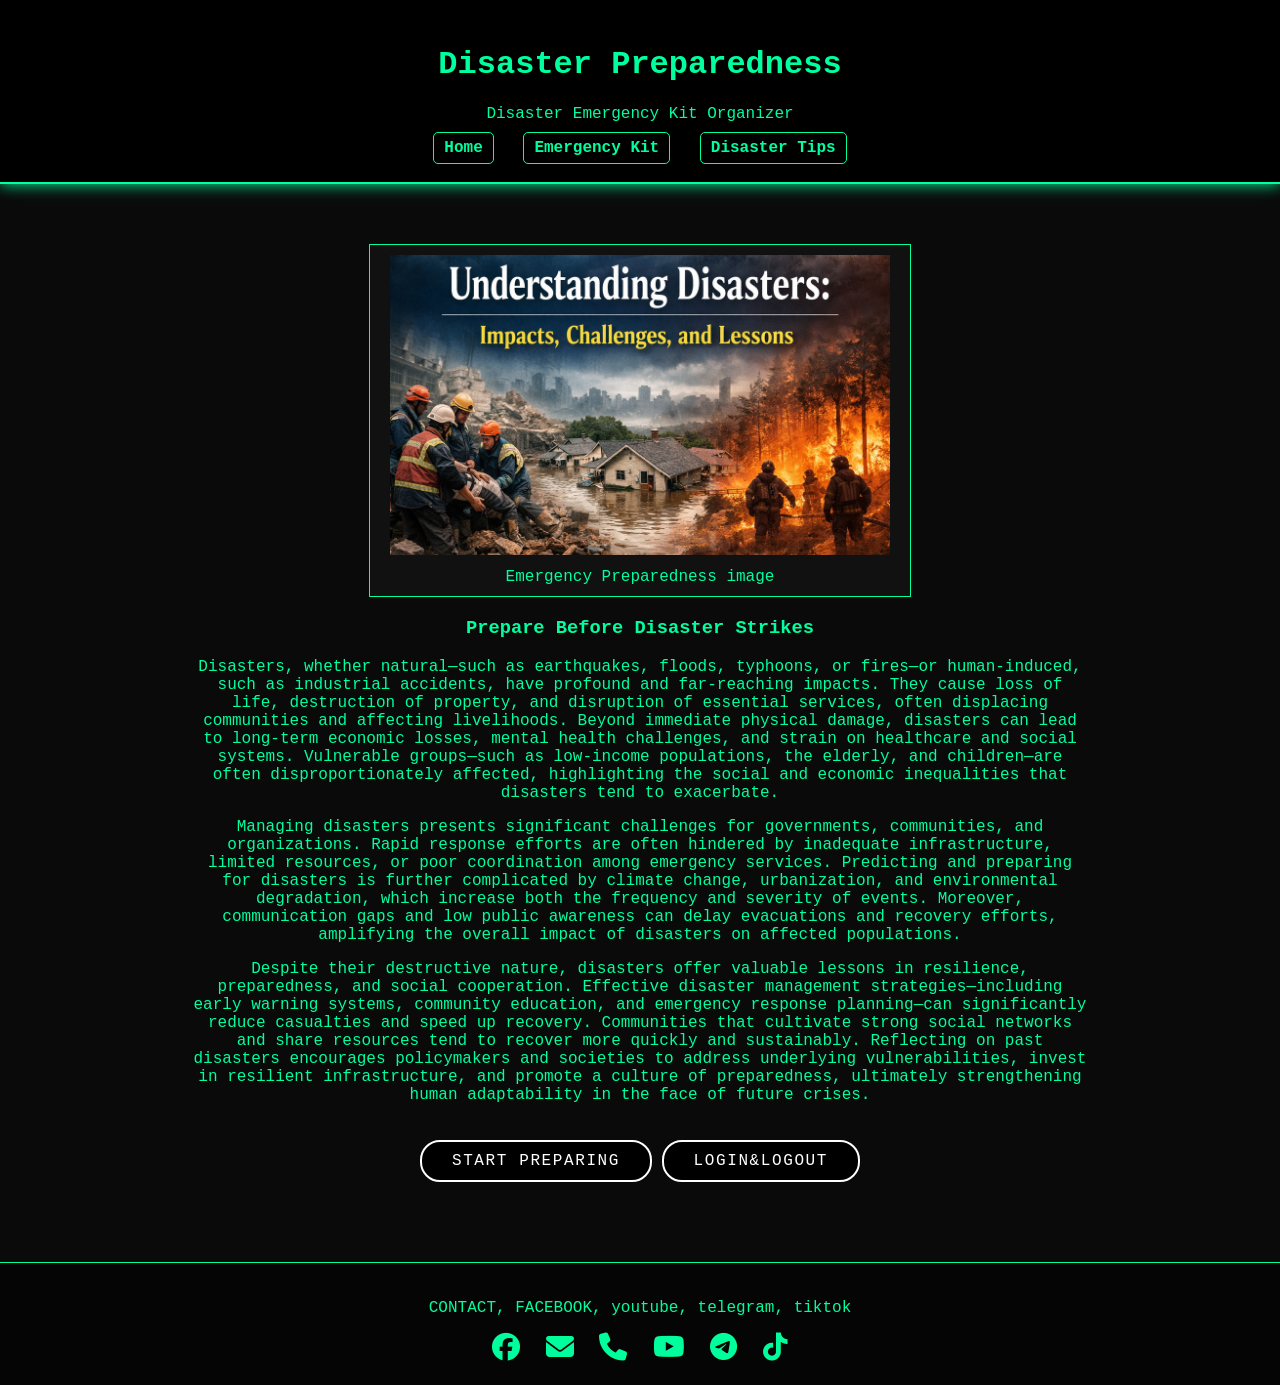
<file: index.html>
<!DOCTYPE html>
<html>
<head>
<title>ReadyKit | Disaster Preparedness</title>

<!-- Your CSS -->
<link rel="stylesheet" href="style.css">

<!-- Font Awesome Icons -->
<link rel="stylesheet" href="https://cdnjs.cloudflare.com/ajax/libs/font-awesome/6.5.0/css/all.min.css">
</head>

<body>

<header>
<h1>Disaster Preparedness</h1>
<p>Disaster Emergency Kit Organizer</p>

<nav>
  <div class="btn2">
<a href="index.html">Home</a>
<a href="Checklist.html">Emergency Kit</a>
<a href="tips.html">Disaster Tips</a>
</nav>
</header>

<section class="container">

<figure class="styled-figure">
  <img src="1.png" alt="Emergency Book" class="normal-image">
  <figcaption>Emergency Preparedness image</figcaption>
</figure>

<div class="white-text">
<h3>Prepare Before Disaster Strikes</h3>

<p>
Disasters, whether natural—such as earthquakes, 
floods, typhoons, or fires—or human-induced, 
such as industrial accidents, have profound 
and far-reaching impacts. They cause loss of life, 
destruction of property, and disruption of essential 
services, often displacing communities and affecting 
livelihoods. Beyond immediate physical damage, disasters 
can lead to long-term economic losses, mental health 
challenges, and strain on healthcare and social systems.
 Vulnerable groups—such as low-income populations, the 
 elderly, and children—are often disproportionately 
 affected, highlighting the social and economic 
 inequalities that disasters tend to exacerbate.
</p>

<p>
Managing disasters presents significant challenges for governments,
 communities, and organizations. Rapid response efforts are often 
 hindered by inadequate infrastructure, limited resources,
  or poor coordination among emergency services. Predicting 
  and preparing for disasters is further complicated by 
  climate change, urbanization, and environmental degradation,
   which increase both the frequency and severity of events. 
   Moreover, communication gaps and low public awareness 
   can delay evacuations and recovery efforts, amplifying
    the overall impact of disasters on affected populations.
</p>

<p>
Despite their destructive nature, disasters offer valuable 
lessons in resilience, preparedness, and social cooperation.
 Effective disaster management strategies—including early
  warning systems, community education, and emergency
   response planning—can significantly reduce casualties 
   and speed up recovery. Communities that cultivate strong 
   social networks and share resources tend to recover more
    quickly and sustainably. Reflecting on past disasters 
    encourages policymakers and societies to address underlying
     vulnerabilities, invest in resilient infrastructure, 
     and promote a culture of preparedness, ultimately
      strengthening human adaptability in the face of 
      future crises.
</p>
</div>

<a class="btn" href="Checklist.html">Start Preparing</a>
<a class="btn" href="login.html">login&logout</a>

</section>


<footer>
<p>CONTACT, FACEBOOK, youtube, telegram, tiktok</p>
<!-- Social Icons -->
<div class="icons">
<a href="https://www.facebook.com/groups/1901928903590728"><i class="fa-brands fa-facebook"></i></a>
<a href="mailto:example@email.com"><i class="fa-solid fa-envelope"></i></a>
<a href="https://www.scribd.com/document/573936727/Bacolod-Emergency-Hotline-Numbers"><i class="fa-solid fa-phone"></i></a>
<a href="https://www.youtube.com/watch?v=ay416AyoqRU"><i class="fa-brands fa-youtube"></i></a>
<a href="https://web.telegram.org/a/"><i class="fa-brands fa-telegram-plane"></i></a>
<a href="https://www.tiktok.com/live"><i class="fa-brands fa-tiktok"></i></a>
</div>
</footer>

</body>
</html>




<script>
window.addEventListener('DOMContentLoaded', () => {

  // Function to speak text using a female voice
  function speak(text){
    if('speechSynthesis' in window){
      let voices = window.speechSynthesis.getVoices();

      // Try to select a female voice (Zira on Windows, Susan on Mac, or any with 'female' in name)
      let femaleVoice = voices.find(v => 
        v.name.toLowerCase().includes('zira') || 
        v.name.toLowerCase().includes('susan') || 
        v.name.toLowerCase().includes('female')
      ) || voices[0]; // fallback if none found

      const msg = new SpeechSynthesisUtterance(text);
      msg.voice = femaleVoice;
      msg.lang = 'en-US';
      msg.rate = 0.8;    // normal speed
      msg.pitch = 1.2; // slightly higher pitch for female tone
      window.speechSynthesis.speak(msg);
    }
  }

  // Speak welcome message on page load
  function speakWelcome(){
    speak("hello?? everyone welcome to my website");
  }

  // Handle asynchronous voice loading
  if (speechSynthesis.getVoices().length === 0){
    window.speechSynthesis.onvoiceschanged = speakWelcome;
  } else {
    speakWelcome();
  }

  // Add click feedback for nav buttons
  const navButtons = document.querySelectorAll('nav a');
  navButtons.forEach(button => {
    button.addEventListener('click', () => {
      speak("You clicked " + button.textContent);
    });
  });
  

});
</script>
</file>
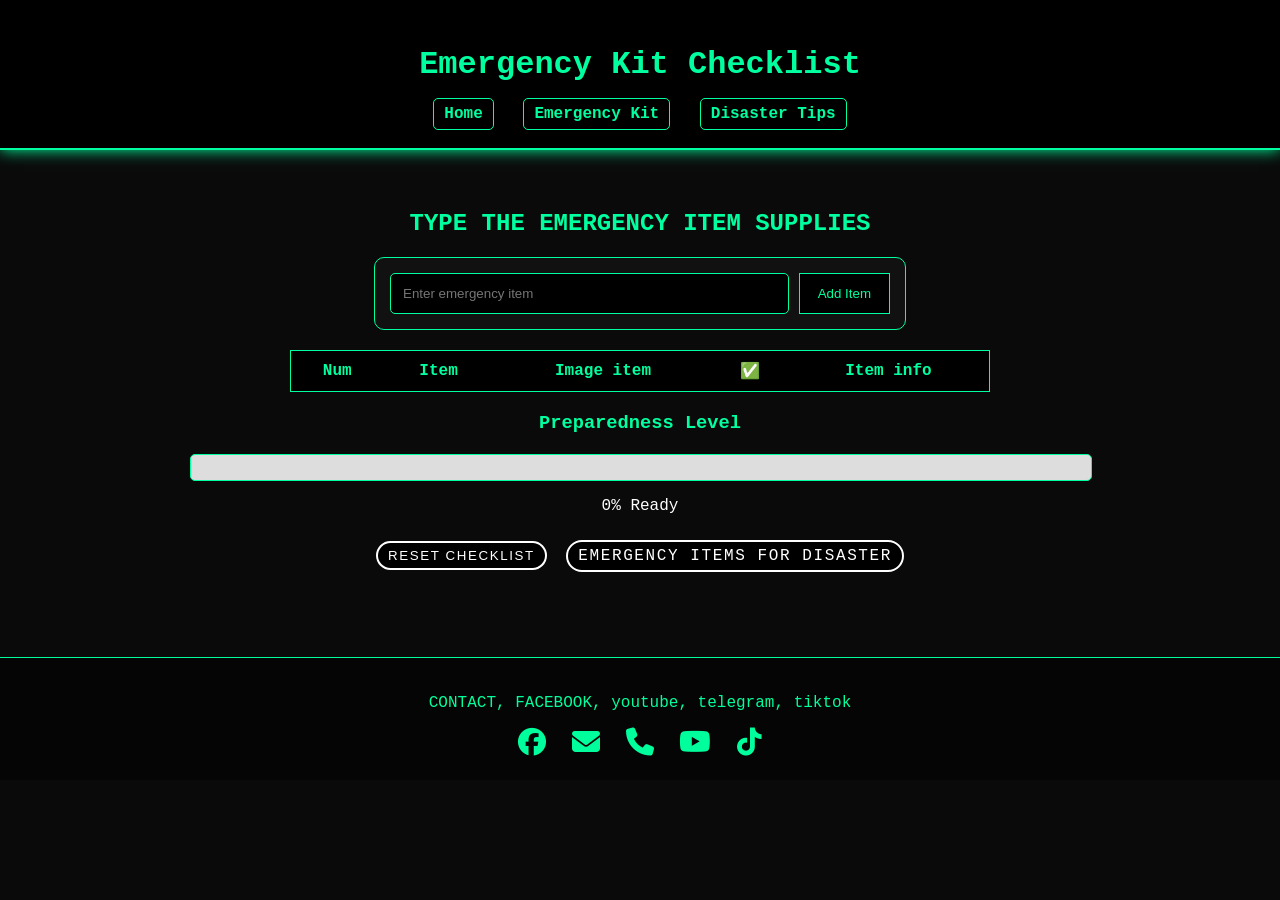
<file: Checklist.html>
<!DOCTYPE html>
<html>
<head>
<title>Emergency Kit Checklist</title>
<link rel="stylesheet" href="style.css">
<style>
/* Minimal styles for progress bar */
.progress-container {
  width: 100%;
  background-color: #ddd;
  border-radius: 5px;
  margin-bottom: 10px;
  height: 25px;
}

#progressBar {
  width: 0%;
  height: 100%;
  background-color: green;
  border-radius: 5px;
  text-align: center;
  color: white;
  line-height: 25px;
}
.white-text { color: white; margin-bottom: 20px; }
.btn { margin: 5px; padding: 5px 10px; }
</style>
</head>

<body>

<header>
<h1>Emergency Kit Checklist</h1>
<div class="btn2">
<nav>
<a href="index.html">Home</a>
<a href="Checklist.html">Emergency Kit</a>
<a href="tips.html">Disaster Tips</a>
</nav>
</header>

<section class="container">

<h2>TYPE THE EMERGENCY ITEM SUPPLIES</h2>

<div class="add-box">
  <input id="itemInput" type="text" placeholder="Enter emergency item">
  <button onclick="addItem()">Add Item</button>
</div>

<table id="listTable">
  <thead>
    <tr>
      <th>Num</th>
      <th>Item</th>
      <th>Image item</th>
      <th>✅</th>
      <th>Item info</th>
    </tr>
  </thead>
  <tbody></tbody>
</table>

<h3>Preparedness Level</h3>
<div class="progress-container">
  <div id="progressBar"></div>
</div>
<div class="white-text">
  <p id="progressText">0% Ready</p>
</div>

<button class="btn" onclick="resetList()">Reset Checklist</button>
<a class="btn" href="image.html">Emergency Items for Disaster</a>

</section>

<footer>
<p>CONTACT, FACEBOOK, youtube, telegram, tiktok</p>

<link rel="stylesheet" href="https://cdnjs.cloudflare.com/ajax/libs/font-awesome/6.5.0/css/all.min.css">
<div class="icons">
<a href="https://www.facebook.com/groups/1901928903590728"><i class="fa-brands fa-facebook"></i></a>
<a href="mailto:example@email.com"><i class="fa-solid fa-envelope"></i></a>
<a href="https://www.scribd.com/document/573936727/Bacolod-Emergency-Hotline-Numbers"><i class="fa-solid fa-phone"></i></a>
<a href="https://www.youtube.com/watch?v=ay416AyoqRU"><i class="fa-brands fa-youtube"></i></a>
<a href="https://www.tiktok.com/live"><i class="fa-brands fa-tiktok"></i></a>
</div>

</footer>

<script>
let count = 0;

function addItem() {
  const input = document.getElementById("itemInput");
  const value = input.value.trim();
  if (!value) return alert("Please enter an item!");

  count++;
  const table = document.getElementById("listTable").getElementsByTagName('tbody')[0];
  const row = table.insertRow();

  // Num
  const cellNum = row.insertCell(0);
  cellNum.textContent = count;

  // Item Name
  const cellItem = row.insertCell(1);
  cellItem.textContent = value;

  // Image
const cellImage = row.insertCell(2);
const img = document.createElement("img");

const filename = value.toLowerCase().replace(/\s+/g, "_") + ".jpg";

img.src = filename; // removed item/ folder
img.alt = value;

img.style.maxWidth = "150px";
img.style.maxHeight = "150px";
img.style.objectFit = "cover";

cellImage.appendChild(img);

  // Checkbox
  const cellCheck = row.insertCell(3);
  const checkbox = document.createElement("input");
  checkbox.type = "checkbox";
  checkbox.onchange = updateProgress;
  cellCheck.appendChild(checkbox);

// Info Button
const cellInfo = row.insertCell(4);

const infoBtn = document.createElement("button");
infoBtn.textContent = "Info";

infoBtn.onclick = () => {
  window.location.href = "info.html?item=" + encodeURIComponent(value);
};

cellInfo.appendChild(infoBtn);

  speakFemale("Added " + value);
  input.value = "";
  updateProgress();
}

function updateNumbers() {
  const table = document.getElementById("listTable").getElementsByTagName('tbody')[0];
  for (let i = 0; i < table.rows.length; i++) {
    table.rows[i].cells[0].textContent = i + 1;
  }
  count = table.rows.length;
}

function resetList() {
  const table = document.getElementById("listTable").getElementsByTagName('tbody')[0];
  table.innerHTML = "";
  count = 0;
  updateProgress();
}

// Update progress bar based on checked items
function updateProgress() {
  const table = document.getElementById("listTable").getElementsByTagName('tbody')[0];
  const rows = table.rows;
  if (rows.length === 0) {
    document.getElementById("progressBar").style.width = "0%";
    document.getElementById("progressText").textContent = "0% Ready";
    return;
  }
  let checked = 0;
  for (let i = 0; i < rows.length; i++) {
    if (rows[i].cells[3].firstChild.checked) checked++;
  }
  let percent = Math.round((checked / rows.length) * 100);
  document.getElementById("progressBar").style.width = percent + "%";
  document.getElementById("progressText").textContent = percent + "% Ready";
}

// Text-to-speech
function speakFemale(text) {
  if ('speechSynthesis' in window) {
    let voices = window.speechSynthesis.getVoices();
    let femaleVoice = voices.find(v =>
      v.name.toLowerCase().includes('zira') ||
      v.name.toLowerCase().includes('susan') ||
      v.name.toLowerCase().includes('female')
    ) || voices[0];

    let msg = new SpeechSynthesisUtterance(text);
    msg.voice = femaleVoice;
    msg.lang = 'en-US';
    msg.rate = 1;
    msg.pitch = 1.2;
    window.speechSynthesis.speak(msg);
  }
}

if (typeof speechSynthesis !== 'undefined') {
  speechSynthesis.onvoiceschanged = () => {};
}
</script>

</body>
</html>
</file>
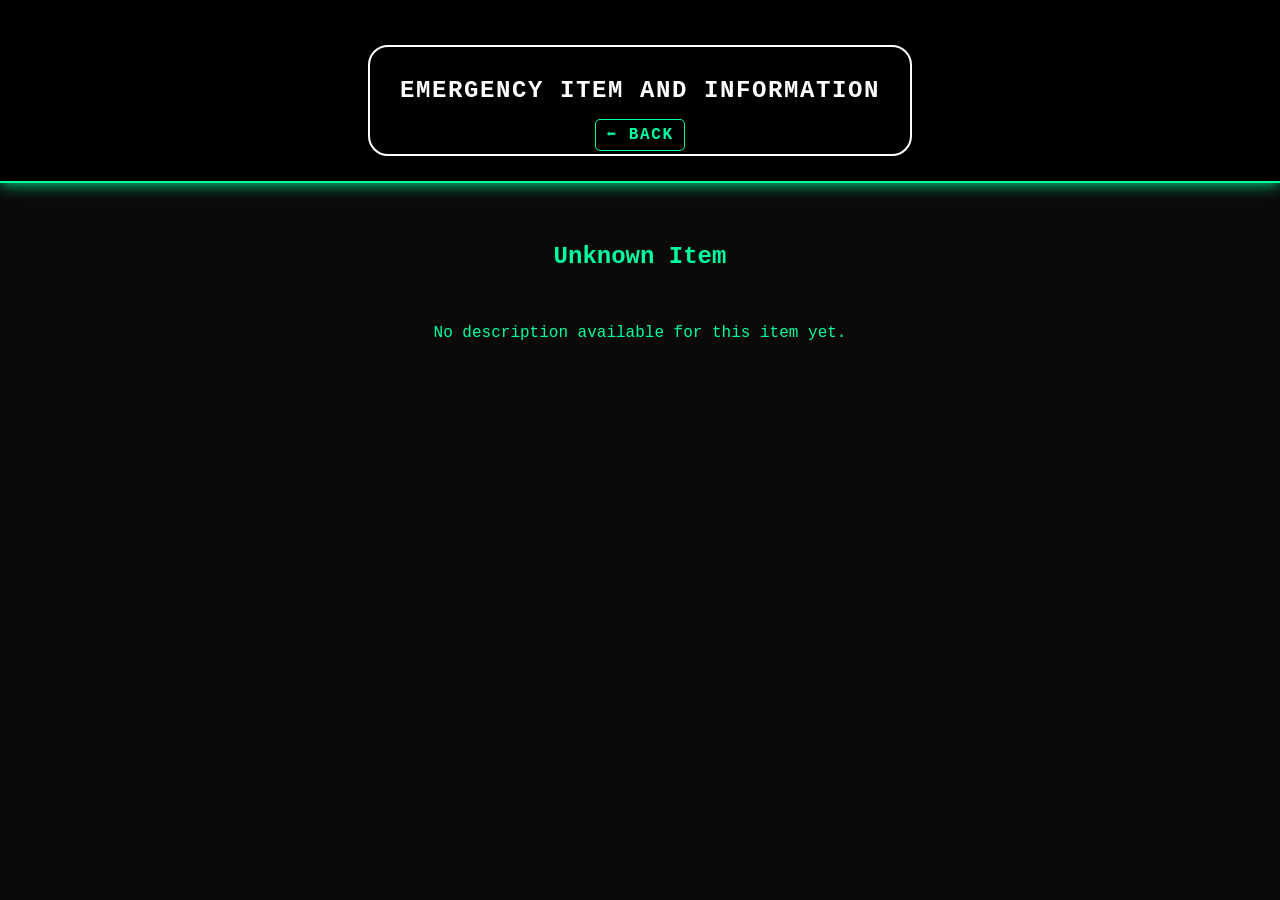
<file: info.html>
<!DOCTYPE html>
<html>
<head>
<title>Item Information</title>
<link rel="stylesheet" href="style.css">
</head>

<body>

<header>
<nav class="btn">
<h1>Emergency Item and Information</h1>
<a href="Checklist.html">⬅ Back</a>
</nav>
</header>

<section class="container">

<div class="info-box">

<h2 id="itemName"></h2>
<img id="itemImage" width="300">
<p id="itemDescription"></p>

</div>

</section>

<script>

// Get item from URL
const params = new URLSearchParams(window.location.search);
const item = params.get("item");

// Item database
const items = {

bag:{
image:"bag.jpg",
description:"A durable and spacious bag to store and carry all your emergency supplies safely."
},

blanket:{
image:"blanket.jpg",
description:"A warm emergency blanket to retain body heat during cold conditions."
},

cellphone:{
image:"cellphone.jpg",
description:"A cellphone allows communication and calling for help during emergencies."
},

first_aid_kit:{
image:"first_aid_kit.jpg",
description:"A first aid kit contains medical supplies to treat injuries."
},

flashlight:{
image:"flashlight.jpg",
description:"A flashlight provides light during power outages."
},

food:{
image:"food.jpg",
description:"Non-perishable food supplies are essential during disasters."
},

glasses:{
image:"glasses.jpg",
description:"Glasses help maintain clear vision during emergencies."
},

hygiene:{
image:"hygiene.jpg",
description:"Hygiene kits maintain cleanliness and prevent infections."
},

knife:{
image:"knife.jpg",
description:"A multipurpose knife helps in survival tasks."
},

radio:{
image:"radio.jpg",
description:"A battery-powered radio receives emergency alerts."
},

raincoat:{
image:"raincoat.jpg",
description:"A raincoat protects you from rain and keeps you dry."
},

tools:{
image:"tools.jpg",
description:"Emergency tools help with repairs and rescue tasks."
},

toothbrush:{
image:"toothbrush.jpg",
description:"A toothbrush maintains oral hygiene during emergencies."
},

tsinelas:{
image:"tsinelas.jpg",
description:"Sturdy slippers protect your feet during disasters."
},

water:{
image:"water.jpg",
description:"Clean drinking water is essential for survival."
}

};

// Normalize item name
const key = item ? item.toLowerCase().replace(/\s+/g,"_") : "";

// Show item
document.getElementById("itemName").textContent = item || "Unknown Item";

if(items[key]){

document.getElementById("itemImage").src = items[key].image;
document.getElementById("itemDescription").textContent = items[key].description;

// Female voice speech
function speakFemale(text){

let voices = speechSynthesis.getVoices();

let femaleVoice = voices.find(v =>
v.name.toLowerCase().includes("zira") ||
v.name.toLowerCase().includes("susan") ||
v.name.toLowerCase().includes("female")
) || voices[0];

const msg = new SpeechSynthesisUtterance(text);
msg.voice = femaleVoice;
msg.rate = 0.8;
msg.pitch = 1.2;

speechSynthesis.speak(msg);

}

if(speechSynthesis.getVoices().length === 0){
speechSynthesis.onvoiceschanged = () => speakFemale(items[key].description);
}else{
speakFemale(items[key].description);
}

}else{

document.getElementById("itemDescription").textContent =
"No description available for this item yet.";

}

</script>

</body>
</html>
</file>
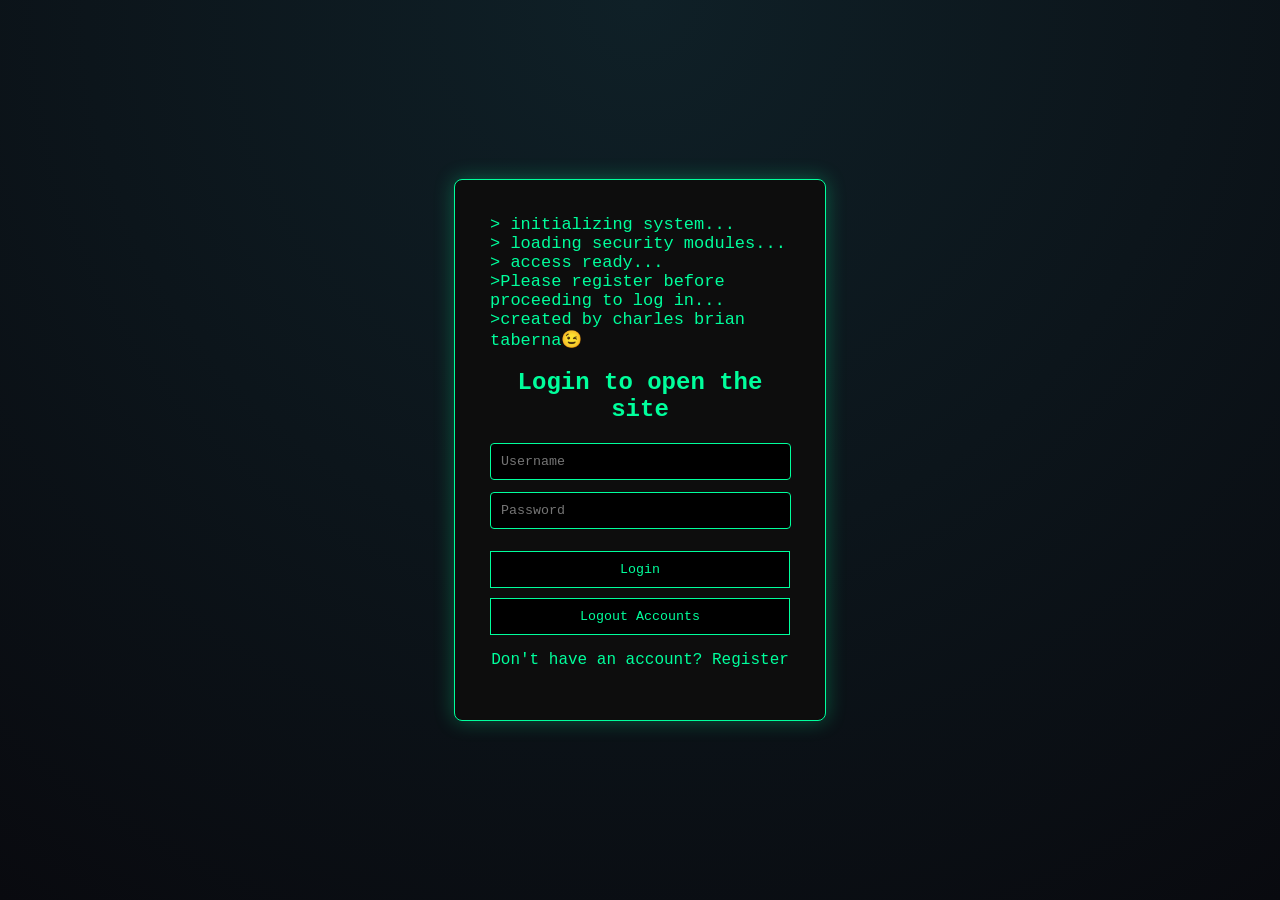
<file: login.html>
<!DOCTYPE html>
<html>
<head>
<title>Login - ReadyKit</title>

<style>
body{
  font-family: "Courier New", monospace;
  background: radial-gradient(circle at top,#0f2027,#090a0f);
  color:#00ff9c;
  display:flex;
  justify-content:center;
  align-items:center;
  height:100vh;
  margin:0;
}

.box{
  background:#0d0d0d;
  border:1px solid #00ff9c;
  padding:35px;
  border-radius:8px;
  text-align:center;
  width:300px;
  box-shadow:0 0 20px rgba(0,255,156,0.3);
}

h2{ margin-bottom:20px; }

input{
  display:block;
  width:93%;
  margin:12px 0;
  padding:10px;
  background:black;
  color:#00ff9c;
  border:1px solid #00ff9c;
  border-radius:4px;
  font-family:"Courier New", monospace;
}

button{
  width:100%;
  padding:10px;
  background:black;
  color:#00ff9c;
  border:1px solid #00ff9c;
  cursor:pointer;
  font-family:"Courier New", monospace;
  transition:0.3s;
  margin-top:10px;
}

button:hover{
  background:#00ff9c;
  color:black;
  box-shadow:0 0 10px #00ff9c;
}

a{ color:#00ff9c; text-decoration:none; }
a:hover{ text-decoration:underline; }

.terminal{
  text-align:left;
  font-size:17px;
  margin-bottom:15px;
  color:#00ff9c;
}
</style>
</head>

<body>

<div class="box">

<div class="terminal">
> initializing system... <br>
> loading security modules... <br>
> access ready... <br>
>Please register before proceeding to log in...<br>
>created by charles brian taberna😉
</div>


<h2>Login to open the site</h2>

<input type="text" id="username" placeholder="Username">
<input type="password" id="password" placeholder="Password">

<button onclick="login()">Login</button>

<!-- Full logout button -->
<button id="logoutBtn">Logout Accounts</button>

<p>Don't have an account? <a href="register.html">Register</a></p>

</div>

<script>
function login() {
    let user = document.getElementById("username").value;
    let pass = document.getElementById("password").value;

    let storedUser = localStorage.getItem("username");
    let storedPass = localStorage.getItem("password");

    if(user === storedUser && pass === storedPass){
        localStorage.setItem("loggedIn","true");
        alert("Access successful");
        window.location.href = "index.html"; 
    } else {
        alert("Access Denied");
    }
}

// Logout button: remove all login info
document.getElementById("logoutBtn").addEventListener("click", function(){
    localStorage.removeItem("loggedIn");
    localStorage.removeItem("username");
    localStorage.removeItem("password");
    alert("Your accounts logged out!");
    document.getElementById("username").value = "";
    document.getElementById("password").value = "";
});
</script>

</body>
</html>
</file>
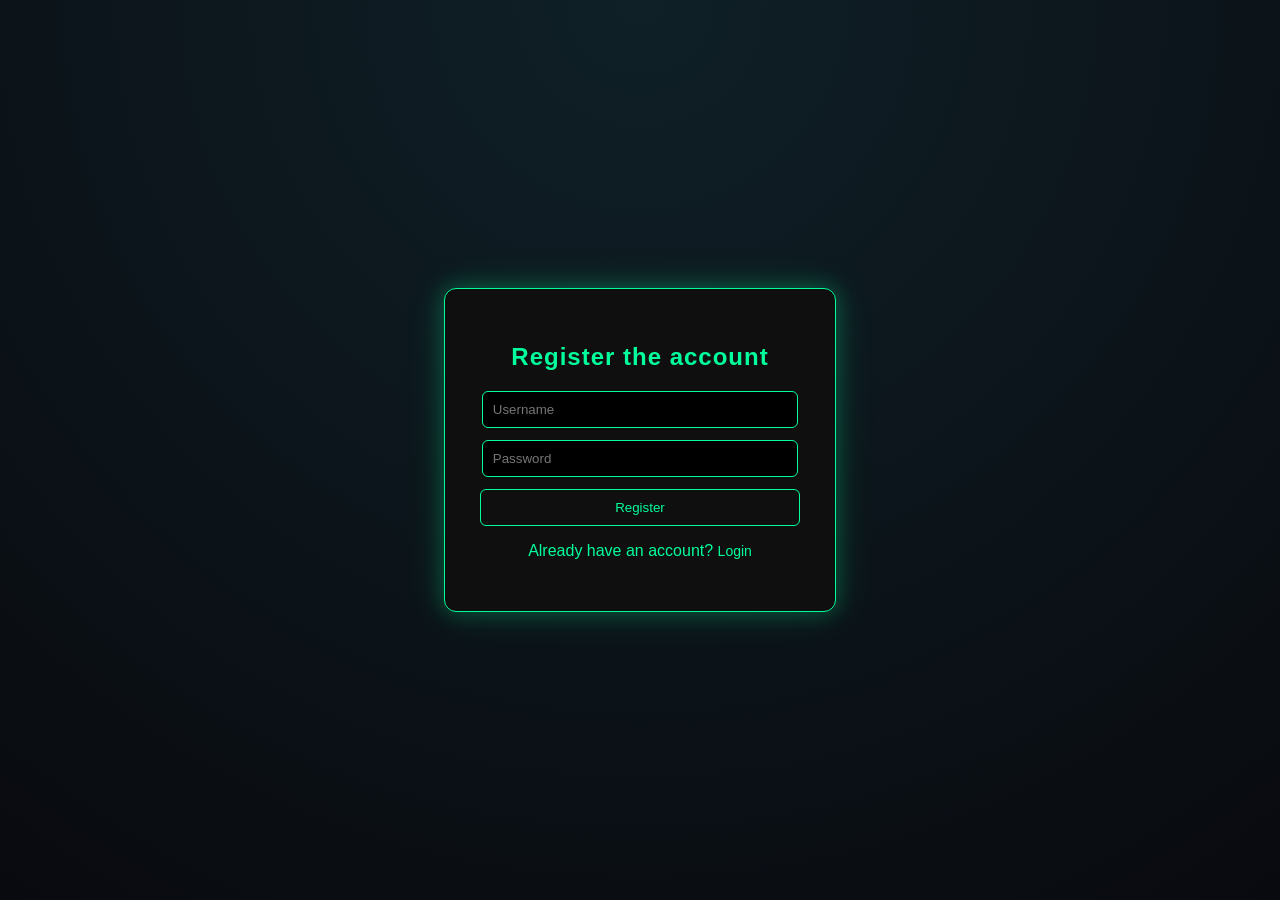
<file: register.html>
<!DOCTYPE html>
<html>
<head>
<title>Register - ReadyKit</title>
<style>
body {
  font-family: "Segoe UI", Arial, sans-serif;
  background: radial-gradient(circle at top, #0f2027, #090a0f);
  display: flex;
  justify-content: center;
  align-items: center;
  height: 100vh;
  margin: 0;
  color: #00ff9c;
}

/* LOGIN BOX */

.box {
  background: rgba(15, 15, 15, 0.95);
  padding: 35px;
  border-radius: 12px;
  text-align: center;
  width: 320px;

  border: 1px solid #00ff9c;

  box-shadow:
    0 0 20px rgba(0,255,156,0.25),
    0 0 40px rgba(0,255,156,0.15);
}

/* TITLE */

.box h2{
  margin-bottom:20px;
  letter-spacing:1px;
}

/* INPUT FIELDS */

input {
  display: block;
  width: 92%;
  margin: 12px auto;
  padding: 10px;

  background: #000;
  color: #00ff9c;

  border: 1px solid #00ff9c;
  border-radius: 6px;

  outline: none;
  transition: 0.3s;
}

input:focus{
  box-shadow:0 0 8px #00ff9c;
}

/* BUTTON */

button {
  width:100%;
  background: transparent;
  color: #00ff9c;

  padding: 10px;
  border: 1px solid #00ff9c;
  border-radius: 6px;

  cursor: pointer;
  transition: 0.3s;
}

button:hover{
  background:#00ff9c;
  color:#000;
  box-shadow:0 0 10px #00ff9c;
}

/* LINK */

a {
  color: #00ff9c;
  text-decoration: none;
  font-size: 14px;
}

a:hover {
  text-decoration: underline;
}
</style>
</head>
<body>

<div class="box">
<h2>Register the account</h2>

<input type="text" id="newUsername" placeholder="Username">
<input type="password" id="newPassword" placeholder="Password">

<button onclick="register()">Register</button>
<p>Already have an account? <a href="login.html">Login</a></p>
</div>

<script>
function register() {
    let user = document.getElementById("newUsername").value;
    let pass = document.getElementById("newPassword").value;

    if(user && pass) {
        localStorage.setItem("username", user);
        localStorage.setItem("password", pass);
        alert("Registration successful! Please login.");
        window.location.href = "login.html";
    } else {
        alert("Please enter username and password!");
    }
}
</script>

</body>
</html>
</file>
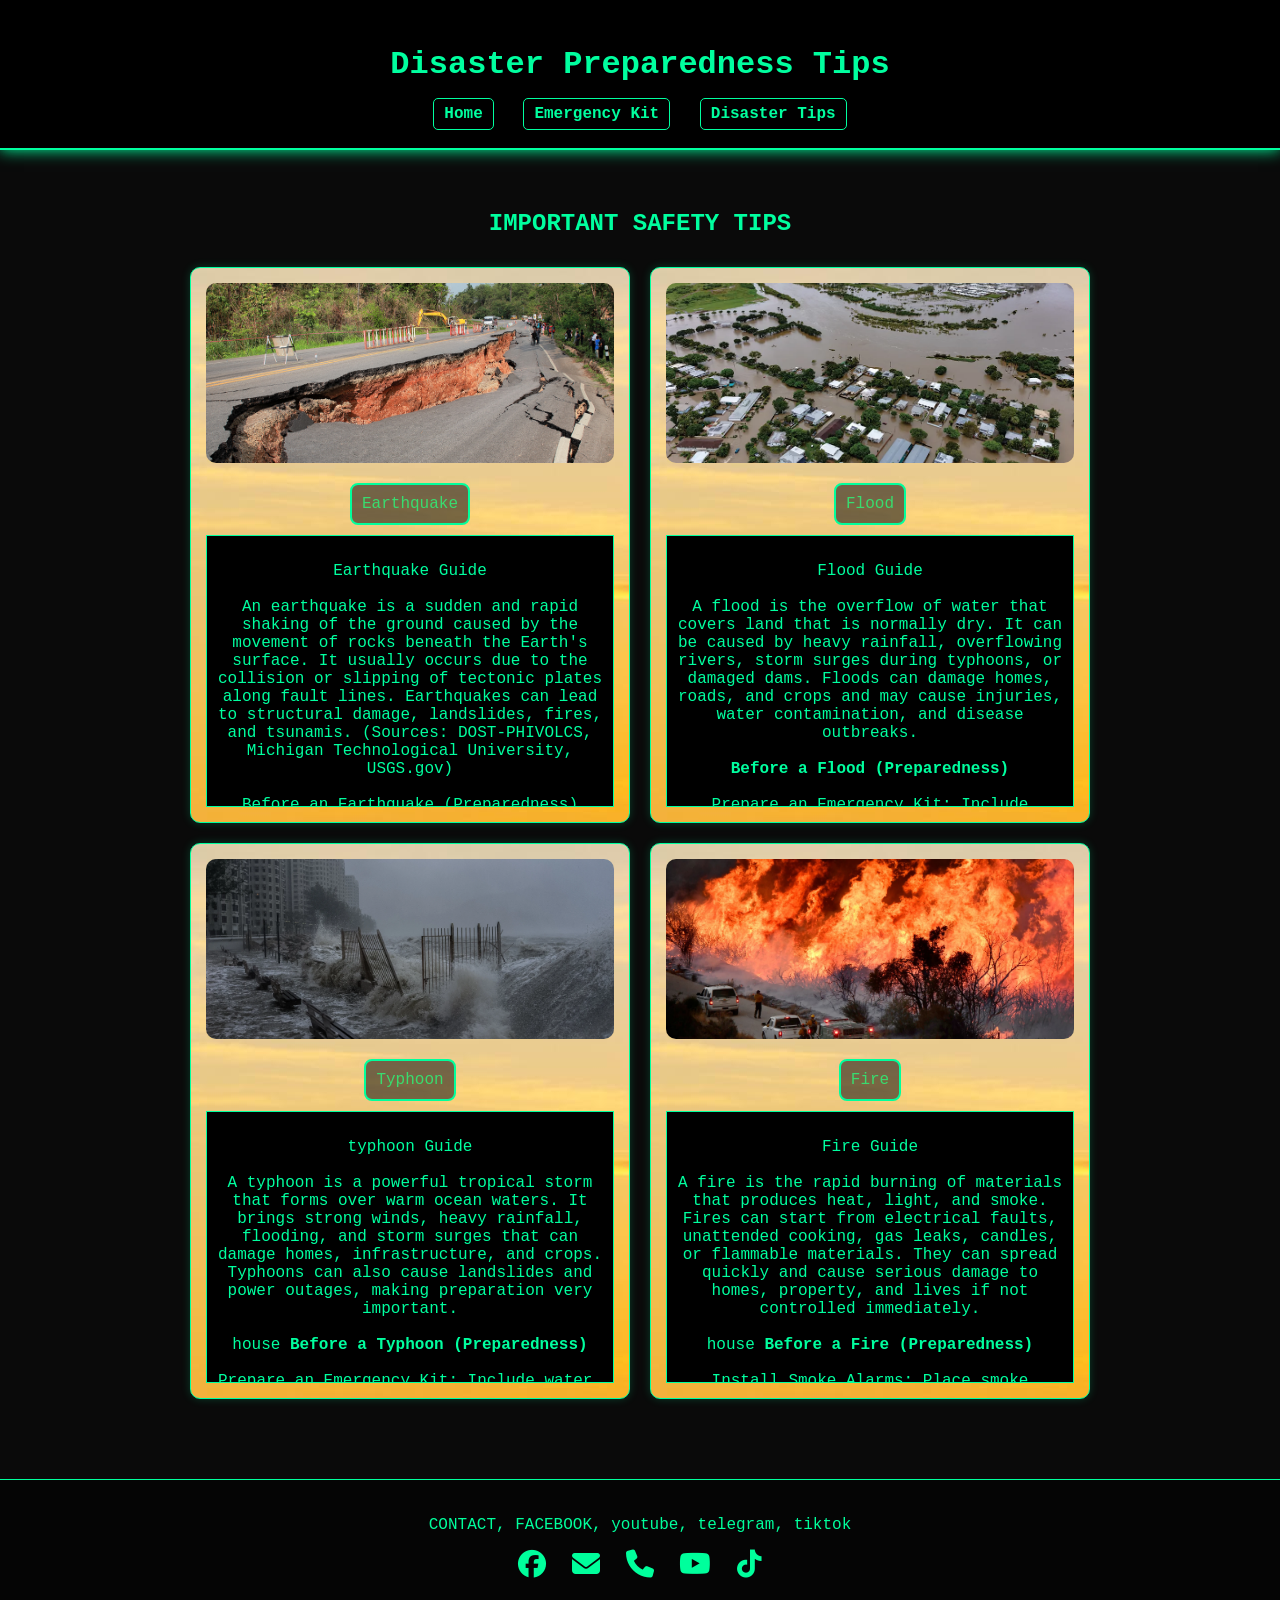
<file: tips.html>
<!DOCTYPE html>
<html>
<head>
<title>Disaster Preparedness Tips</title>
<link rel="stylesheet" href="style.css">
</head>

<body>

<header>

<h1>Disaster Preparedness Tips</h1>
<div class="btn2">
<nav>
<a href="index.html">Home</a>
<a href="Checklist.html">Emergency Kit</a>
<a href="tips.html">Disaster Tips</a>
</nav>

</header>

<section class="container">

<h2>IMPORTANT SAFETY TIPS</h2>

<div class="tips">

 <div class="card">
  <figure>
    <img src="8.jpg" alt="Earthquake">
  </figure>
  <g>Earthquake</g>
  
  <div class="tip-content">
    <p>
      Earthquake Guide<br><br>
      An earthquake is a sudden and rapid shaking of the ground caused by the movement of rocks beneath the Earth's surface. It usually occurs due to the collision or slipping of tectonic plates along fault lines. Earthquakes can lead to structural damage, landslides, fires, and tsunamis. (Sources: DOST-PHIVOLCS, Michigan Technological University, USGS.gov)<br><br>
       Before an Earthquake (Preparedness)<br><br>
      Prepare an Emergency Kit: Include water, food, flashlight, radio, first aid kit, and whistle.<br>
      Secure Your Home: Anchor heavy furniture like cabinets and bookshelves to walls to prevent them from toppling.<br>
      Identify Safe Spots: Know the safe areas in your home, school, or office (e.g., under sturdy tables).<br>
      Practice Drills: Participate in earthquake drills regularly.<br><br>
      alert During an Earthquake<br>
      DROP, COVER, AND HOLD ON:<br><br>
      Drop: Get down on your hands and knees.<br>
      Cover: Protect your head and neck under a sturdy table or desk.<br>
      Hold: Hold onto the table legs until the shaking stops.<br><br>
      If indoors:<br>
      Do not run outside during shaking.<br>
      Stay away from windows, glass, and heavy objects.<br><br>
      If outdoors:<br>
      Move to an open area away from buildings, trees, power poles, and wires.<br><br>
      If in a vehicle:<br>
      Stop safely on the side of the road.<br>
      Stay inside the vehicle.<br>
      Avoid bridges and power lines.<br><br>
       After an Earthquake<br>
      Check Yourself and Others: Look for injuries and provide first aid if needed.<br>
      Be Careful of Aftershocks: Expect smaller tremors that can damage weakened structures.<br>
      Inspect for Damage: Check for gas leaks, electrical damage, or water line breaks.<br>
      If you smell gas, open windows and evacuate immediately.<br>
      Evacuate Safely: Use stairs, not elevators, if leaving a building.<br>
      Tsunami Warning: If near the coast, move away from the shore immediately after shaking stops.
    </p>
  </div>
</div>

  <div class="card">
  <figure>
    <img src="9.webp" alt="Flood">
  </figure>
<g>Flood</g>
<div class="tip-content">
    <p>

     Flood Guide<br><br>
A flood is the overflow of water that covers land that is normally dry. It can be caused by heavy rainfall, overflowing rivers, storm surges during typhoons, or damaged dams. Floods can damage homes, roads, and crops and may cause injuries, water contamination, and disease outbreaks.

<br><br> <b>Before a Flood (Preparedness)</b><br><br>

Prepare an Emergency Kit: Include drinking water, non-perishable food, flashlight, batteries, first aid kit, medicines, and important documents in waterproof bags.<br><br>

Know Your Area: Be aware if your home is in a flood-prone area and identify the nearest evacuation centers.<br><br>

Elevate Important Items: Place appliances, furniture, and electrical outlets above possible flood levels.<br><br>

Monitor Weather Updates: Listen to local news or weather advisories for warnings.<br><br>

Plan an Evacuation Route: Know safe routes to higher ground.

<br><br>alert <b>During a Flood</b><br><br>

Move to Higher Ground Immediately: Do not wait for water levels to rise.<br><br>

Avoid Floodwaters: Never walk, swim, or drive through floodwater. Even shallow water can be dangerous.<br><br>

Turn Off Electricity: If safe to do so, switch off electricity and gas to prevent accidents.<br><br>

Follow Authorities Instructions: Evacuate if local officials advise you to do so.<br><br>

Stay Away from Rivers and Drains: Fast-moving water can sweep people away.

<br><br> <b>After a Flood</b><br><br>

Return Home Only When It Is Safe: Wait for official announcements.<br><br>

Avoid Contaminated Water: Floodwater may contain sewage, chemicals, or debris.<br><br>

Check for Damage: Inspect your house for structural damage before entering.<br><br>

Clean and Disinfect: Wash and disinfect everything that came into contact with floodwater.<br><br>

Watch for Health Risks: Be alert for illnesses caused by contaminated water.
    </p>
  </div>
</div>

  <div class="card">
  <figure>
    <img src="10.jpg" alt="Typhoon">
  </figure>

  <g>Typhoon</g>

  <div class="tip-content">
    <p>
     typhoon Guide<br><br>
A typhoon is a powerful tropical storm that forms over warm ocean waters. It brings strong winds, heavy rainfall, flooding, and storm surges that can damage homes, infrastructure, and crops. Typhoons can also cause landslides and power outages, making preparation very important.

<br><br>house <b>Before a Typhoon (Preparedness)</b><br><br>

Prepare an Emergency Kit: Include water, food, flashlight, batteries, first aid kit, medicines, and a portable radio.<br><br>

Secure Your Home: Fix loose roofing materials and bring outdoor items like furniture, pots, and tools inside the house.<br><br>

Check Weather Updates: Follow official weather advisories and warnings from local authorities.<br><br>

Know Evacuation Areas: Identify nearby evacuation centers and safe routes.<br><br>

Charge Devices: Make sure phones and power banks are fully charged.

<br><br>alert <b>During a Typhoon</b><br><br>

Stay Indoors: Remain inside a strong building and away from windows and glass.<br><br>

Avoid Flooded Areas: Do not walk or drive through flooded streets.<br><br>

Turn Off Electricity if Needed: If flooding occurs, switch off electricity to prevent accidents.<br><br>

Listen to Authorities: Follow instructions from local government and disaster response teams.<br><br>

Prepare to Evacuate: If advised, move to a safe evacuation center immediately.

<br><br>guidlines <b>After a Typhoon</b><br><br>

Wait for Official Clearance: Only go outside when authorities say it is safe.<br><br>

Check for Damage: Inspect your home for structural damage, fallen power lines, or broken gas lines.<br><br>

Avoid Floodwater: It may contain dangerous debris or contaminated water.<br><br>

Help Others: Check on family members, neighbors, and especially the elderly or injured.<br><br>

Stay Updated: Continue listening to news for updates and recovery information.
    </p>
  </div>
</div>

  <div class="card">
  <figure>
    <img src="11.jpg" alt="Fire">
  </figure>

  <g>Fire</g>

  <div class="tip-content">
    <p>
      Fire Guide<br><br>

A fire is the rapid burning of materials that produces heat, light, and smoke. Fires can start from electrical faults, unattended cooking, gas leaks, candles, or flammable materials. They can spread quickly and cause serious damage to homes, property, and lives if not controlled immediately.

<br><br>house <b>Before a Fire (Preparedness)</b><br><br>

Install Smoke Alarms: Place smoke detectors in important areas of your home and check them regularly.<br><br>

Prepare Fire Extinguishers: Keep a fire extinguisher in accessible places such as the kitchen.<br><br>

Check Electrical Wiring: Avoid overloaded outlets and repair damaged wires.<br><br>

Keep Flammable Materials Safe: Store gasoline, gas tanks, and other flammable items properly.<br><br>

Plan an Escape Route: Make sure everyone in the household knows how to exit the house safely in case of fire.

<br><br>alert <b>During a Fire</b><br><br>

Stay Calm and Evacuate Immediately: Leave the building as quickly and safely as possible.<br><br>

Use the Stairs: Do not use elevators during a fire.<br><br>

Stay Low: If there is smoke, crawl close to the ground where the air is cleaner.<br><br>

Stop, Drop, and Roll: If your clothes catch fire, stop moving, drop to the ground, and roll to put out the flames.<br><br>

Call Emergency Services: Contact the fire department once you are safe.

<br><br>guidlines <b>After a Fire</b><br><br>

Do Not Re-enter the Building: Wait until firefighters say it is safe.<br><br>

Check for Injuries: Give first aid or seek medical help if needed.<br><br>

Inspect for Damage: Be careful of weakened structures and electrical hazards.<br><br>

Report the Incident: Inform local authorities or emergency services about the fire.<br><br>

Seek Assistance: Contact local disaster response agencies for help and recovery.
    </p>
  </div>
</div>

</div>

</section>

<footer>
<p>CONTACT, FACEBOOK, youtube, telegram, tiktok</p>

<link rel="stylesheet" href="https://cdnjs.cloudflare.com/ajax/libs/font-awesome/6.5.0/css/all.min.css">
<div class="icons">
<a href="https://www.facebook.com/groups/1901928903590728"><i class="fa-brands fa-facebook"></i></a>
<a href="mailto:example@email.com"><i class="fa-solid fa-envelope"></i></a>
<a href="https://www.scribd.com/document/573936727/Bacolod-Emergency-Hotline-Numbers"><i class="fa-solid fa-phone"></i></a>
<a href="https://www.youtube.com/watch?v=ay416AyoqRU"><i class="fa-brands fa-youtube"></i></a>
<a href="https://www.tiktok.com/live"><i class="fa-brands fa-tiktok"></i></a>
</div>

</footer>

</body>
</html>




<script>
window.addEventListener('DOMContentLoaded', () => {

  function speak(msgText){
    if('speechSynthesis' in window){
      let voices = window.speechSynthesis.getVoices();
      // Try to select a female voice
      let femaleVoice = voices.find(v => 
        v.name.toLowerCase().includes('zira') || 
        v.name.toLowerCase().includes('susan') || 
        v.name.toLowerCase().includes('female')
      ) || voices[0]; // fallback to first voice

      const msg = new SpeechSynthesisUtterance(msgText);
      msg.voice = femaleVoice;
      msg.lang = 'en-US';
      msg.rate = 1;   // normal speed
      msg.pitch = 1.2; // slightly higher for a female tone
      window.speechSynthesis.speak(msg);
    }
  }

  // Speak welcome message
  function speakWelcome(){
    speak("Welcome to four IMPORTANT SAFETY TIPS for disaster,  first Earthquake, second, Flood, and third,Typhoon, and the last, Fire ");
  }

  // Some browsers load voices asynchronously
  if (speechSynthesis.getVoices().length === 0){
    window.speechSynthesis.onvoiceschanged = speakWelcome;
  } else {
    speakWelcome();
  }

  // Click feedback for nav buttons
  const navButtons = document.querySelectorAll('nav a');
  navButtons.forEach(button => {
    button.addEventListener('click', () => {
      speak("You clicked " + button.textContent);
    });
  });

});
</script>
</file>
<file: style.css>
/* GLOBAL */

body{
  font-family: "Courier New", monospace;
  margin:0;
  min-height:100vh;

  background: #0a0a0a;
  color:#00ff9f;
}

/* HEADER */

header{
  background:#000;
  color:#00ff9f;
  padding:25px;
  text-align:center;
  border-bottom:2px solid #00ff9f;
  box-shadow:0 0 15px #00ff9f;  
}

nav a{
  color:#00ff9f;
  margin:10px;
  text-decoration:none;
  font-weight:bold;
  padding:6px 10px;
  border:1px solid #00ff9f;
  border-radius:5px;
  transition:0.3s;
}

nav a:hover{
  background:#00ff9f;
  color:black;
  box-shadow:0 0 10px #00ff9f;
}

/* adjustment for index CONTAINER */

.container{
  padding:40px;
  text-align:center;
  max-width:900px;
  margin:auto;
}

/* BUTTON */

.btn{
  background:black;
  color:#ffffff;
  padding:10px 30px;
  border:2px solid #ffffff;
  border-radius:20px;
  text-decoration:none;
  display:inline-block;
  margin-top:20px;
  transition:0.2s;
  letter-spacing: 1.6px;
  text-transform: uppercase;
}

.btn:hover{
 color: white;
 text-shadow: 0 0 5px #00ff9f;
 box-shadow: 0 0 5px #000,
 0 0 10px #00ff9f,
 0 0 20px #00ff9f,
 0 0 40px #00ff9f,
 0 0 80px #00ff9f,
 0 0 160px #00ff9f;
 letter-spacing: 4px;
 border-color: #000;
}


.btn2:hover{
 color: #00ff9f;
 text-shadow: 0 0 3px #00ff9f;
 box-shadow: 0 0 3px #00ff9f,
 0 0 10px #00ff9f,
 0 0 20px #00ff9f,
 0 0 40px #00ff9f,
 0 0 80px #00ff9f,
 0 0 160px #00ff9f;
 letter-spacing: 3px;
 border-color: #00ff9f;
}
/* LIST */

ul{
  list-style:none;
  padding:0;
  max-width:400px;
  margin:auto;
}

li{
  background:#111;
  margin:10px 0;
  padding:12px;
  display:flex;
  justify-content:space-between;
  align-items:center;
  border-radius:6px;
  border:1px solid #00ff9f;
}

/* PROGRESS BAR */

.progress-container{
  width:80%;
  height:25px;
  background:#111;
  margin:20px auto;
  border-radius:20px;
  overflow:hidden;
  border:1px solid #00ff9f;
}

#progressBar{
  height:100%;
  width:0%;
  background:#00ff9f;
}

/* CARDS */

.tips{
  display:grid;
  grid-template-columns:repeat(auto-fit,minmax(290px,1fr));
  gap:20px;
  margin-top:30px;
}

.card{
  background-image: url("12.jpg");
  padding:15px;
  border-radius:10px;
  border:1px solid #00ff9f;
  box-shadow:0 0 10px #00ff9f33;
}

/* IMAGE */

.card figure{
  width:100%;
  height:180px;
  margin:0 0 10px 0;
  overflow:hidden;
  border-radius:10px;
}

.card img{
  width:100%;
  height:100%;
  object-fit:cover;
}

/* SCROLL CONTENT */

.tip-content{
  max-height:250px;
  overflow-y:auto;
  padding:10px;
  background:#000;
  border:1px solid #00ff9f;
}

/* ADD BOX */

.add-box{
  display:flex;
  justify-content:center;
  gap:10px;
  margin:20px auto;
  max-width:500px;
  padding:15px;
  background:#111;
  border-radius:10px;
  border:1px solid #00ff9f;
}

.add-box input{
  flex:1;
  padding:12px;
  background:black;
  color:#00ff9f;
  border:1px solid #00ff9f;
  border-radius:5px;
}

.add-box button{
  padding:12px 18px;
  background:black;
  color:#00ff9f;
  border:1px solid #00ff9f;
  cursor:pointer;
}

.add-box button:hover{
  background:#00ff9f;
  color:black;
}

/* TABLE */

#listTable{
  width:100%;
  max-width:700px;
  margin:20px auto;
  border-collapse:collapse;
  background:#111;
  border:1px solid #00ff9f;
}

#listTable th{
  background:black;
  color:#00ff9f;
  padding:10px;
  border-bottom:1px solid #00ff9f;
}

#listTable td{
  padding:10px;
  text-align:center;
  border-bottom:1px solid #00ff9f33;
}

/* FOOTER */

footer{
  background:#000;
  color:#00ff9f;
  text-align:center;
  padding:15px;
  margin-top:40px;
  border-top:1px solid #00ff9f;
}

/* IMAGE STYLE */

.styled-figure{
  text-align:center;
  margin:20px auto;
  max-width:520px;
  padding:10px;
  border:1px solid #00ff9f;
  background:#111;
}

.normal-image{
  width:500px;
  height:300px;
  object-fit:cover;
}

figcaption{
  margin-top:8px;
  color:#00ff9f;
}
/* IMAGE STYLE */
.items-style{
  text-align:center;
  margin:20px auto;
  max-width:540px;
  padding:10px;
  border:1px solid #00ff9f;
  background:#111;
}

.hard-image{
  width:500px;
  height:300px;
  object-fit:cover;
}

figcaption{
  margin-top:8px;
  color:#00ff9f;
}


.gallery {
    display: grid;
    grid-template-columns: repeat(3, 1fr);
    gap: 20px;
    margin-top: 50px;
}

.gallery img {
    width: 100%;
    border-radius: 15px;
    border: 3px solid #ff0000;
    transition: 0.3s;
}

.gallery img:hover {
    transform: scale(1.05);
    box-shadow: 0 0 20px #ff0000;
}


/* video STYLING for image */
#media, #resources {
  padding: 3em 2em;
  max-width: 1000px;
  margin: 2em auto;
  background: rgba(0,0,0,0.8);
  border-radius: 12px;
  box-shadow: 0 5px 20px rgba(0,255,156,0.3);
}

/* SECTION HEADERS */
#media h2, #media h3 {
  text-align: center;
  color: #00ff9c;
  text-shadow: 0 0 5px #00ff9c;
  margin-bottom: 20px;
}

/* MEDIA CONTAINER */
.media-container {
  display: flex;
  flex-direction: column;
  align-items: center;
  gap: 20px;
}

/* VIDEO STYLING */
video {
  width: 80%;
  max-width: 600px;
  border: 2px solid #00ff9c;
  border-radius: 8px;
  box-shadow: 0 0 15px #00ff9c33;
}

footer {
  background: #050505;
  color: #00ff9c;
  text-align: center;
  padding: 20px;
  border-top: 1px solid #00ff9c;
  margin-top: 40px;
}

footer .icons a {
  font-size: 28px;
  margin: 0 8px;
  color: #00ff9c;
  transition: 0.3s;
  
}

footer .icons a:hover {
  color: black;
  background: #00ff9c;
  border-radius: 50%;
  padding: 5px;
  color: #f80248;
 text-shadow: 0 0 5px #f80248;
 box-shadow: 0 0 5px #f80248,
 0 0 10px #f80248,
 0 0 20px #f80248,
 0 0 40px #f80248,
 0 0 80px #f80248,
 0 0 160px #f80248;
 letter-spacing: 4px;
 border-color: #f80248;
}

 g{
  border: 2px solid #00ff9c; 
  padding: 10px; 
  border-radius: 8px; 
  background: rgba(21, 21, 21, 0.563); 
  color: rgb(57, 220, 111); 
  display: inline-block; 
  margin: 10px auto; 
}
</file>
